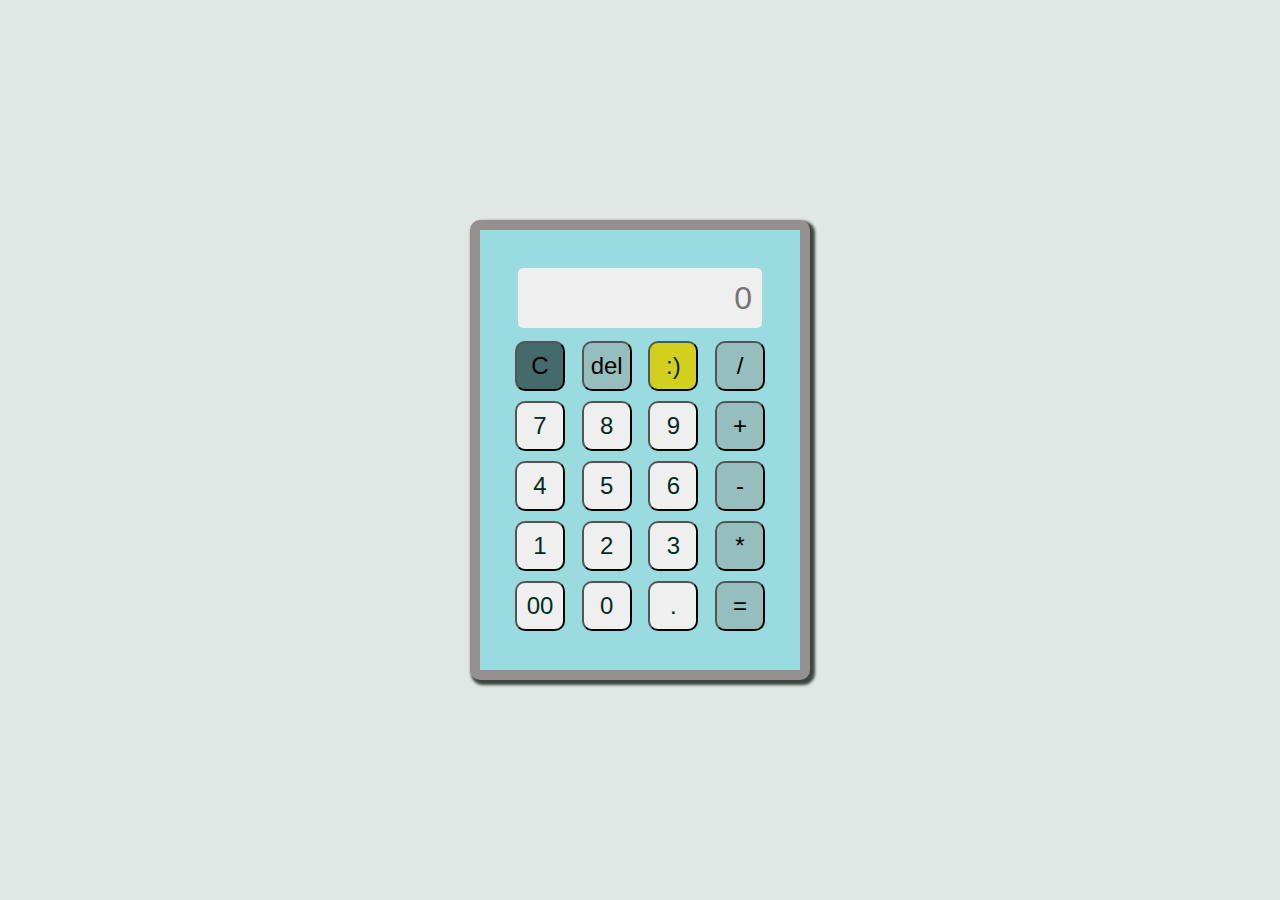
<file: index.html>
<!DOCTYPE html>
<html lang="en">
<head>
    <meta charset="UTF-8">
    <meta http-equiv="X-UA-Compatible" content="IE=edge">
    <meta name="viewport" content="width=device-width, initial-scale=1.0">
    <link href="https://fonts.googleapis.com/css2?family=Nunito:wght@600&display=swap" rel="stylesheet">
    <link rel="stylesheet" type="text/css" href="./style.css">
    <title>Calculator</title>
</head>
<body>
    <div class="calculator">
        <div class="display-line">
            <input type="text" placeholder="0" id="display" class="display" disabled>
                  
        </div>
        <div class="keys">
            <div class="row">
                <button onclick="Clear()" value="C" id="C" class="operator">C</button>
                <button onclick="del()" value="" class="operator">del</button>
                <button onclick="press(':)')" value="%" id="smile">:)</button>
                <button onclick="press('/')" value="/" class="operator">/</button>    
            </div>
            <div class="row">
                <button onclick="press('7')" value="7">7</button>
                <button onclick="press('8')" value="8">8</button>
                <button onclick="press('9')" value="9">9</button>
                <button onclick="press('+')" value="+" class="operator">+</button>    
            </div>
            <div class="row">
                <button onclick="press('4')" value="4">4</button>
                <button onclick="press('5')" value="5">5</button>
                <button onclick="press('6')" value="6">6</button>
                <button onclick="press('-')" value="-" class="operator">-</button>    
            </div>
            <div class="row">
                <button onclick="press('1')" value="1">1</button>
                <button onclick="press('2')" value="2">2</button>
                <button onclick="press('3')" value="3">3</button>
                <button onclick="press('*')" value="*" class="operator">*</button>    
            </div>
            <div class="row">
                <button onclick="press('00')" value="00">00</button>
                <button onclick="press('0')" value="0">0</button>
                <button onclick="press('.')" value=".">.</button>
                <button onclick="Calculate('=')" value="=" class="operator">=</button>    
            </div>
        </div>
    </div>
    <script type="text/javascript" src="./script.js"></script>
</body>
</html>
</file>
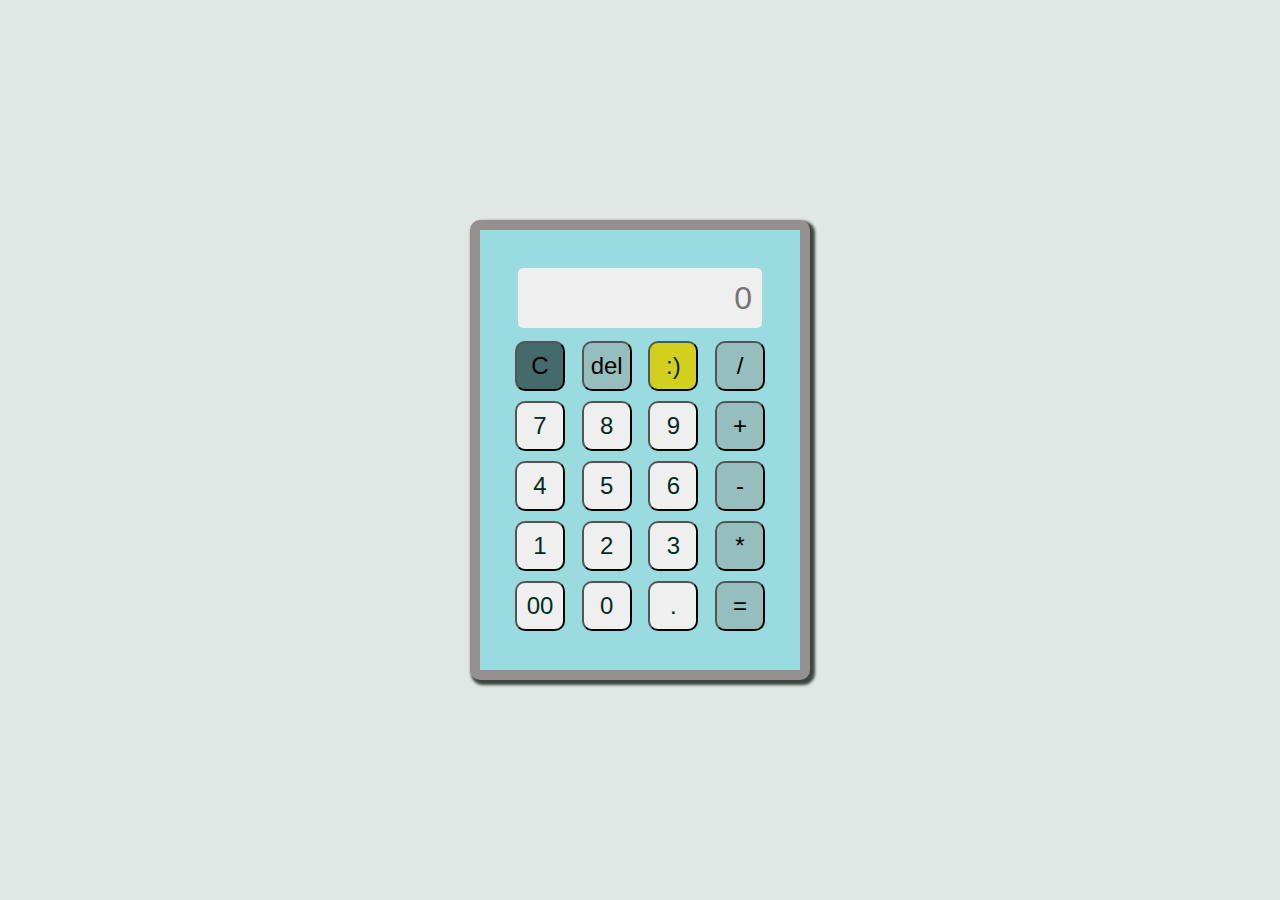
<file: Calculator simple/index.html>
<!DOCTYPE html>
<html lang="en">
<head>
    <meta charset="UTF-8">
    <meta http-equiv="X-UA-Compatible" content="IE=edge">
    <meta name="viewport" content="width=device-width, initial-scale=1.0">
    <link href="https://fonts.googleapis.com/css2?family=Nunito:wght@600&display=swap" rel="stylesheet">
    <link rel="stylesheet" type="text/css" href="./style.css">
    <title>Calculator</title>
</head>
<body>
    <div class="calculator">
        <div class="display-line">
            <input type="text" placeholder="0" id="display" class="display" disabled>
                  
        </div>
        <div class="keys">
            <div class="row">
                <button onclick="Clear()" value="C" id="C" class="operator">C</button>
                <button onclick="del()" value="" class="operator">del</button>
                <button onclick="press(':)')" value="%" id="smile">:)</button>
                <button onclick="press('/')" value="/" class="operator">/</button>    
            </div>
            <div class="row">
                <button onclick="press('7')" value="7">7</button>
                <button onclick="press('8')" value="8">8</button>
                <button onclick="press('9')" value="9">9</button>
                <button onclick="press('+')" value="+" class="operator">+</button>    
            </div>
            <div class="row">
                <button onclick="press('4')" value="4">4</button>
                <button onclick="press('5')" value="5">5</button>
                <button onclick="press('6')" value="6">6</button>
                <button onclick="press('-')" value="-" class="operator">-</button>    
            </div>
            <div class="row">
                <button onclick="press('1')" value="1">1</button>
                <button onclick="press('2')" value="2">2</button>
                <button onclick="press('3')" value="3">3</button>
                <button onclick="press('*')" value="*" class="operator">*</button>    
            </div>
            <div class="row">
                <button onclick="press('00')" value="00">00</button>
                <button onclick="press('0')" value="0">0</button>
                <button onclick="press('.')" value=".">.</button>
                <button onclick="Calculate('=')" value="=" class="operator">=</button>    
            </div>
        </div>
    </div>
    <script type="text/javascript" src="./script.js"></script>
</body>
</html>
</file>
<file: style.css>
* {
    padding: 0;
    margin: 0;
}

body {
    width: 100vw;
    height: 100vh;
    overflow: hidden;
    display: flex;
    justify-content: center;
    align-items: center;
    background-color: rgb(225, 231, 229);
    font-family: 'Nunito', sans-serif;
}

.calculator {
    width: 260px;
    height: 380px;
    padding: 30px;
    border-radius: 10px;
    background-color: rgb(153, 219, 223);
    box-shadow:3px 3px 3px 2px rgb(58, 70, 66);
    border: 10px solid rgb(148, 144, 144); 
}

.display-line {
    display: flex;
    justify-content: space-between;
}

.display {
    margin: 8px;
    width: 100%;
    height: 60px;
    border: none;
    box-sizing: border-box;
    padding: 10px;
    font-size: 2rem;
    background-color: rgb(240, 239, 239);
    color: #000;
    text-align: right;
    border-radius:  5px;
}

.row {
    display: flex;
    justify-content: space-between;
}

button {
    margin: 5px;
    width: 50px;
    height: 50px;
    border-radius: 20%;
    font-size: x-large;
    color: rgb(2, 44, 30);
}

button:hover {
    cursor: pointer;
    color: rgb(27, 139, 143);
}    

.operator {
    background-color: rgb(150, 190, 190);
    color: black;
}

#C {
    background-color: rgb(68, 106, 107);
}

#smile {
    background-color: rgb(210, 207, 30);
}
#smile:hover {
    cursor: pointer;
    color: crimson;
}
</file>
<file: Calculator simple/style.css>
* {
    padding: 0;
    margin: 0;
}

body {
    width: 100vw;
    height: 100vh;
    overflow: hidden;
    display: flex;
    justify-content: center;
    align-items: center;
    background-color: rgb(225, 231, 229);
    font-family: 'Nunito', sans-serif;
}

.calculator {
    width: 260px;
    height: 380px;
    padding: 30px;
    border-radius: 10px;
    background-color: rgb(153, 219, 223);
    box-shadow:3px 3px 3px 2px rgb(58, 70, 66);
    border: 10px solid rgb(148, 144, 144); 
}

.display-line {
    display: flex;
    justify-content: space-between;
}

.display {
    margin: 8px;
    width: 100%;
    height: 60px;
    border: none;
    box-sizing: border-box;
    padding: 10px;
    font-size: 2rem;
    background-color: rgb(240, 239, 239);
    color: #000;
    text-align: right;
    border-radius:  5px;
}

.row {
    display: flex;
    justify-content: space-between;
}

button {
    margin: 5px;
    width: 50px;
    height: 50px;
    border-radius: 20%;
    font-size: x-large;
    color: rgb(2, 44, 30);
}

button:hover {
    cursor: pointer;
    color: rgb(27, 139, 143);
}    

.operator {
    background-color: rgb(150, 190, 190);
    color: black;
}

#C {
    background-color: rgb(68, 106, 107);
}

#smile {
    background-color: rgb(210, 207, 30);
}
#smile:hover {
    cursor: pointer;
    color: crimson;
}
</file>
